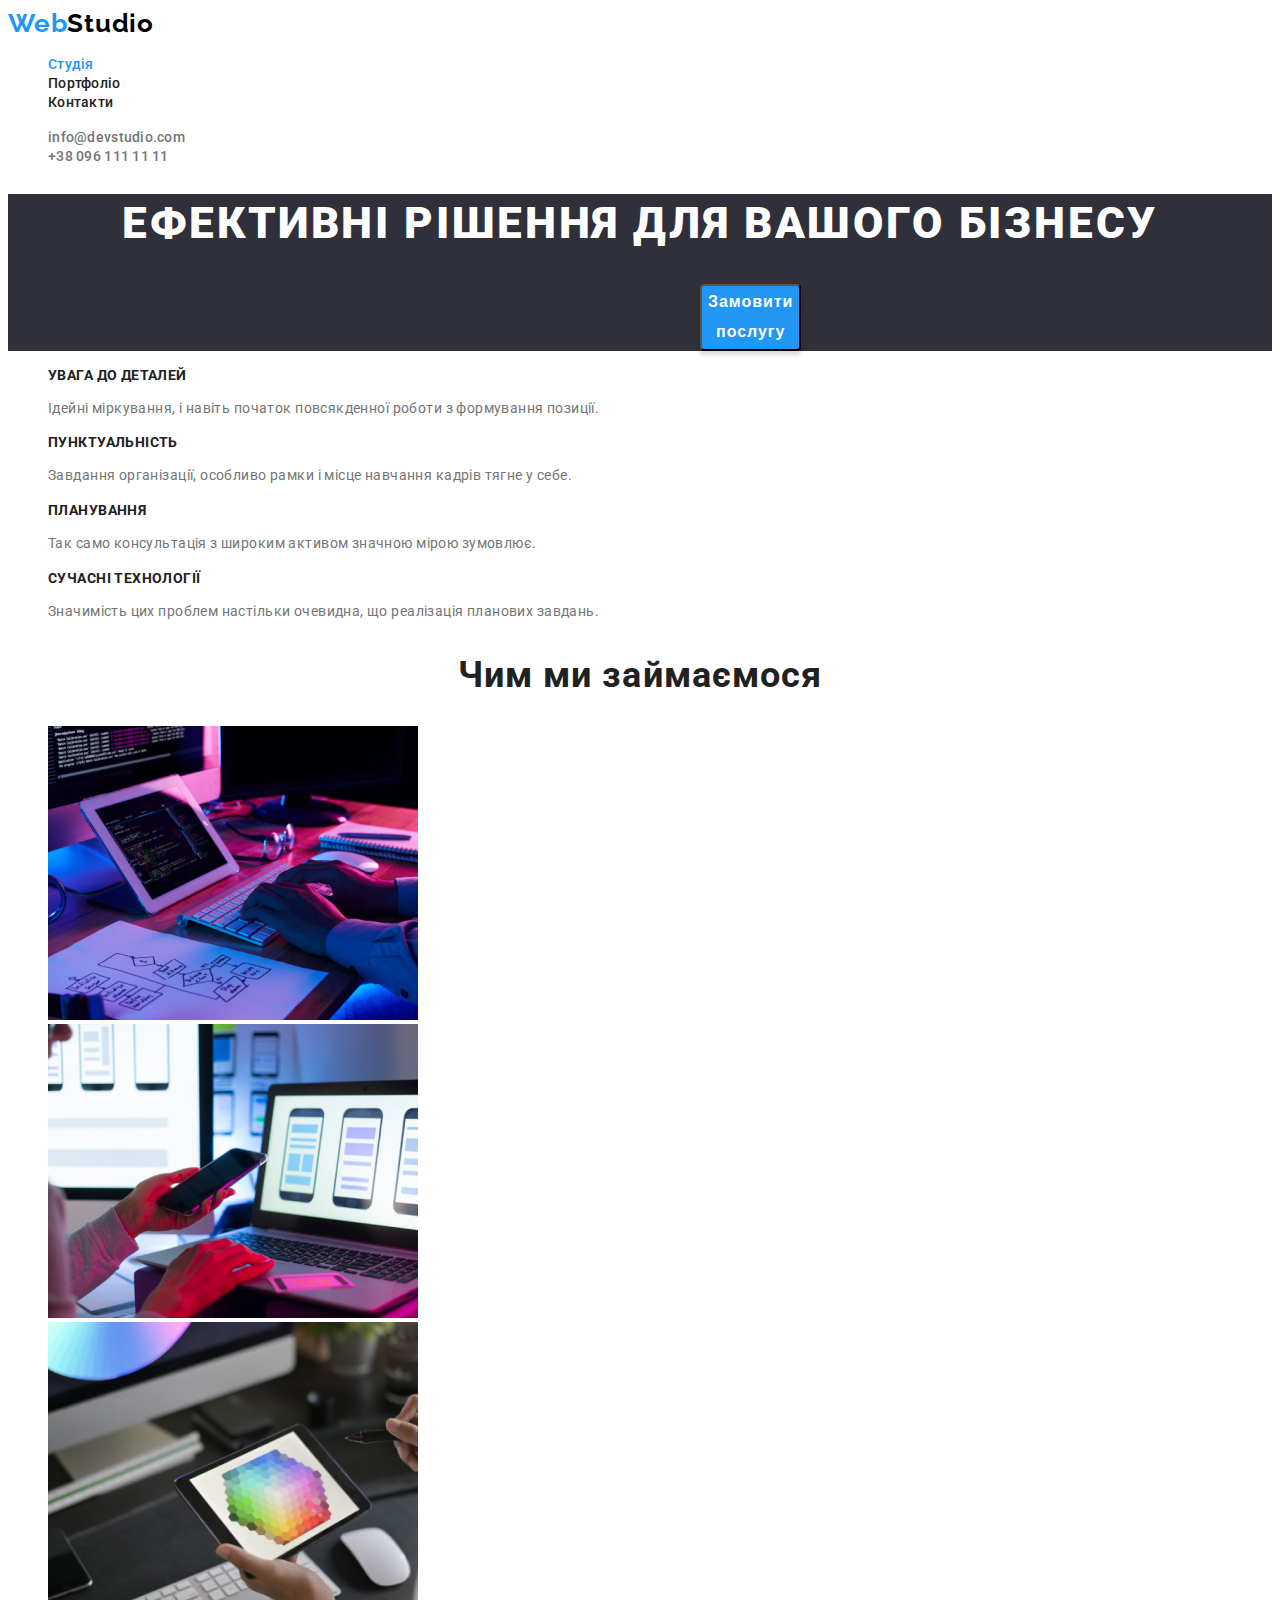
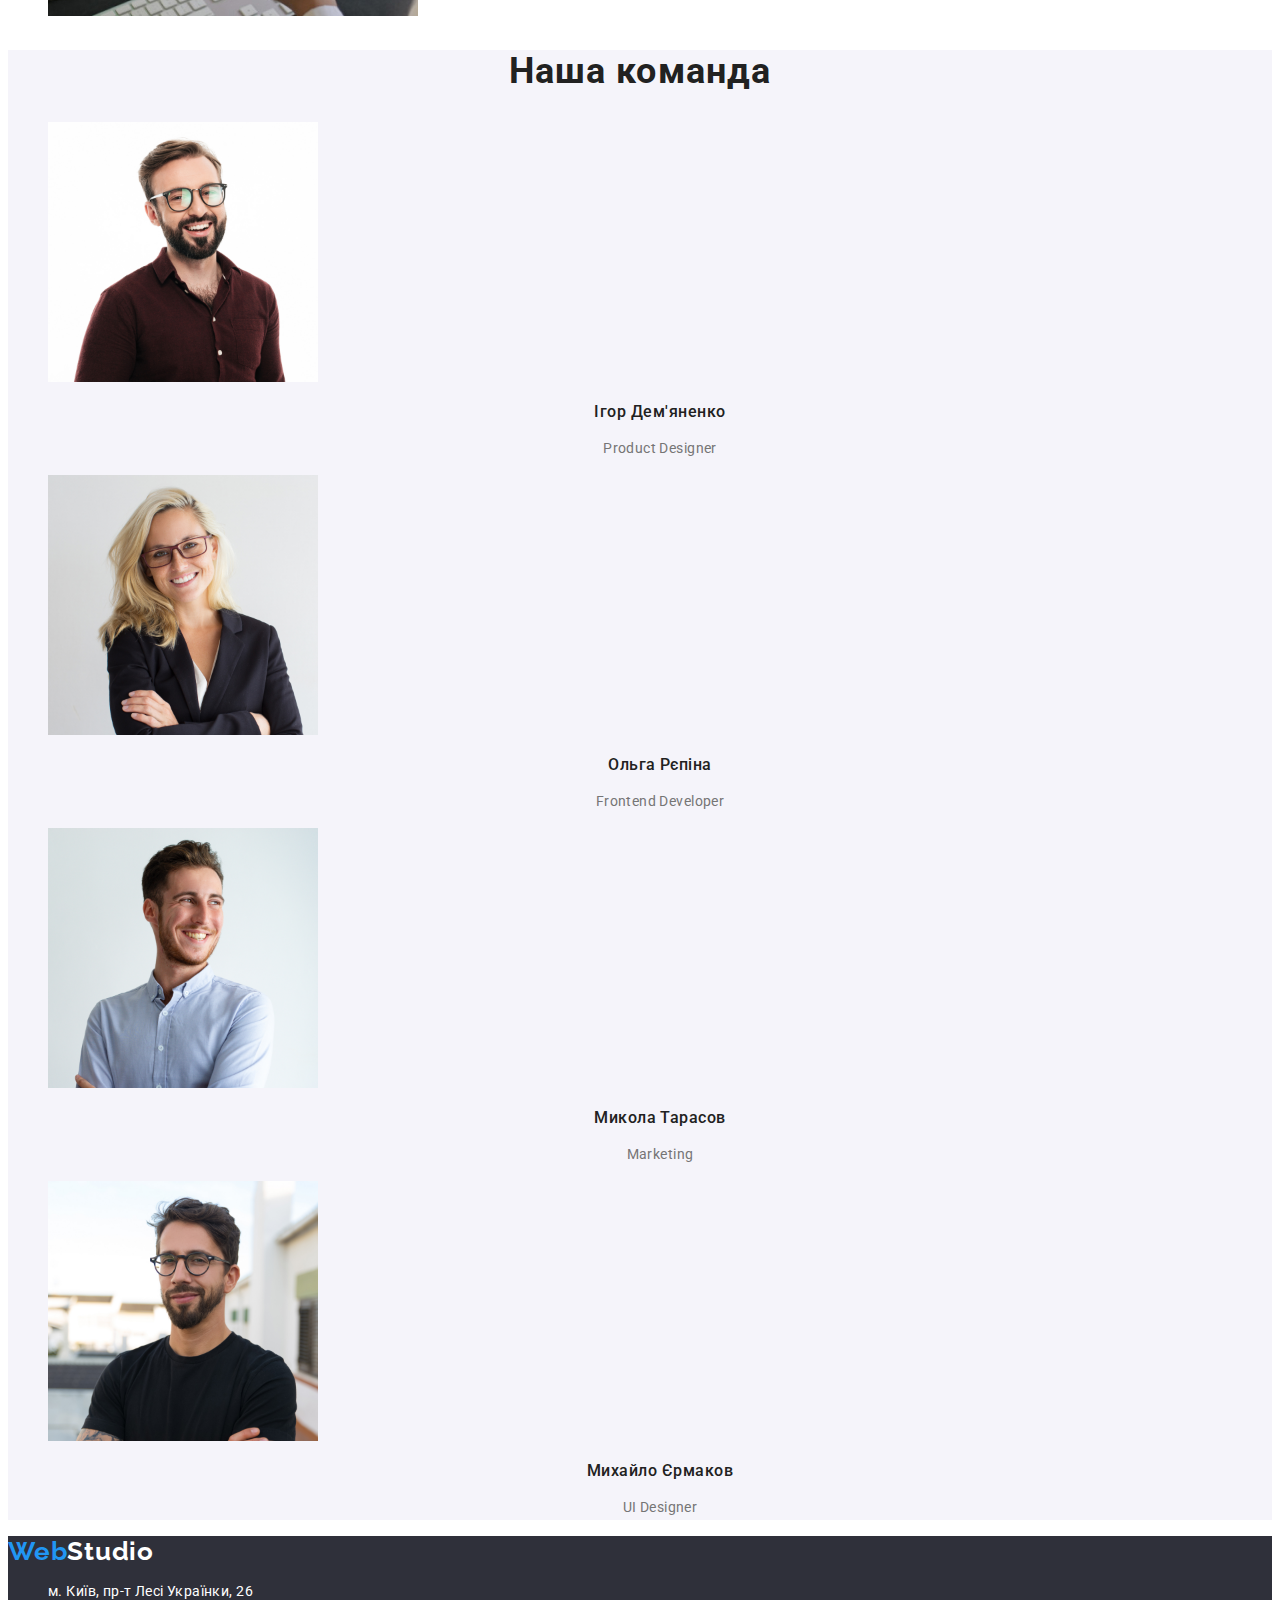
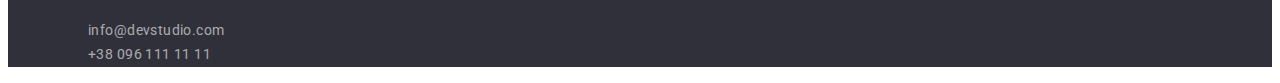
<file: index.html>
<!DOCTYPE html>
<html lang="uk">

<head>
  <meta charset="UTF-8">
  <meta name="viewport" content="width=device-width, initial-scale=1.0">
  <title>Web studio</title>
  <link rel="preconnect" href="https://fonts.googleapis.com">
  <link rel="preconnect" href="https://fonts.gstatic.com" crossorigin>
  <link href="https://fonts.googleapis.com/css2?family=Raleway:wght@700&family=Roboto:wght@400;500;700;900&display=swap"
    rel="stylesheet">
  <link rel="stylesheet" href="./css/styles.css">
</head>

<body>

  <!-- Header -->
  <header class="header">
    <nav class="navgition">
      <a class="logo-link" href="./index.html">Web<span class="logo-span">Studio</span></a>
      <ul class="list">
        <li class="item"><a class="link-page" href="./index.html">Студія</a></li>
        <li class="item"><a class="link" href="./portfolio.html">Портфоліо</a></li>
        <li class="item"><a class="link" href="">Контакти</a></li>
      </ul>
    </nav>
    <!-- Header-contacts -->
    <ul class="list">
      <li class="item"><a class="link-contacts" href="mailto:info@devstudio.com">info@devstudio.com</a></li>
      <li class="item"><a class="link-contacts" href="tel:+380961111111">+38 096 111 11 11</a></li>
    </ul>
  </header>

  <main>
    <!-- Section-hero -->
    <section class="hero">
      <div class="hero-group">
        <h1 class="hero-title">Ефективні рішення для вашого бізнесу</h1>
        <button class="btn" type="button">Замовити послугу</button>
      </div>
    </section>
    <!-- Section-features -->
    <section class="features">
      <ul class="list">
        <li class="features-group">
          <h3 class="uppertitle">УВАГА ДО ДЕТАЛЕЙ</h3>
          <p class="subtitle">Ідейні міркування, і навіть початок повсякденної роботи з формування позиції.</p>
        </li>
        <li class="features-group2">
          <h3 class="uppertitle">ПУНКТУАЛЬНІСТЬ</h3>
          <p class="subtitle">Завдання організації, особливо рамки і місце навчання кадрів тягне у себе.</p>
        </li>
        <li class="features-group3">
          <h3 class="uppertitle">ПЛАНУВАННЯ</h3>
          <p class="subtitle">Так само консультація з широким активом значною мірою зумовлює.</p>
        </li>
        <li class="features-group4">
          <h3 class="uppertitle">СУЧАСНІ ТЕХНОЛОГІЇ</h3>
          <p class="subtitle">Значимість цих проблем настільки очевидна, що реалізація планових завдань.</p>
        </li>
      </ul>
    </section>
    <!-- Section-gallery -->
    <section class="gallery">
      <h2 class="title">Чим ми займаємося</h2>
      <ul class="list">
        <li class="gallery-group"><img class="gallery-card" src="./images/gallery-img-1.jpg" alt="пише код на планшеті"
            width="370" height="294"></li>
        <li class="gallery-group"><img class="gallery-card" src="./images/gallery-img-2.jpg"
            alt="пише код для android або ios" width="370" height="294"></li>
        <li class="gallery-group"><img class="gallery-card" src="./images/gallery-img-3.jpg" alt="стилизуе код"
            width="370" height="294"></li>
      </ul>
    </section>
    <!-- Section-team -->
    <section class="team">
      <h2 class="title">Наша команда</h2>
      <ul class="list">
        <li class="item">
          <img class="team-img" src="./images/team-img-1.jpg" alt="Ігор Дем'яненко" width="270" height="260">
          <h3 class="uppertitle-team">Ігор Дем'яненко</h3>
          <p class="subtitle-team">Product Designer</p>
        </li>
        <li class="item">
          <img class="team-img" src="./images/team-img-2.jpg" alt="Ольга Рєпіна" width="270" height="260">
          <h3 class="uppertitle-team">Ольга Рєпіна</h3>
          <p class="subtitle-team">Frontend Developer</p>
        </li>
        <li class="item">
          <img class="team-img" src="./images/team-img-3.jpg" alt="Микола Тарасов" width="270" height="260">
          <h3 class="uppertitle-team">Микола Тарасов</h3>
          <p class="subtitle-team">Marketing</p>
        </li>
        <li class="item">
          <img class="team-img" src="./images/team-img-4.jpg" alt="Михайло Єрмаков" width="270" height="260">
          <h3 class="uppertitle-team">Михайло Єрмаков</h3>
          <p class="subtitle-team">UI Designer</p>
        </li>
      </ul>
    </section>
  </main>
  <!-- Footer -->
  <footer class="footer">
    <a class="logo-link-footer" href="./index.html">Web<span class="logo-footer-span">Studio</span></a>
    <address>
      <!-- Adrdress-footer -->
      <p class="address">м. Київ, пр-т Лесі Українки, 26</p>
      <ul class="list">
        <li class="address-item"> <a class="link-footer" href="mailto:info@devstudio.com">info@devstudio.com</a></li>
        <li class="address-item"> <a class="link-footer" href="tel:+380961111111">+38 096 111 11 11</a></li>
      </ul>
    </address>
  </footer>
</body>

</html>
</file>
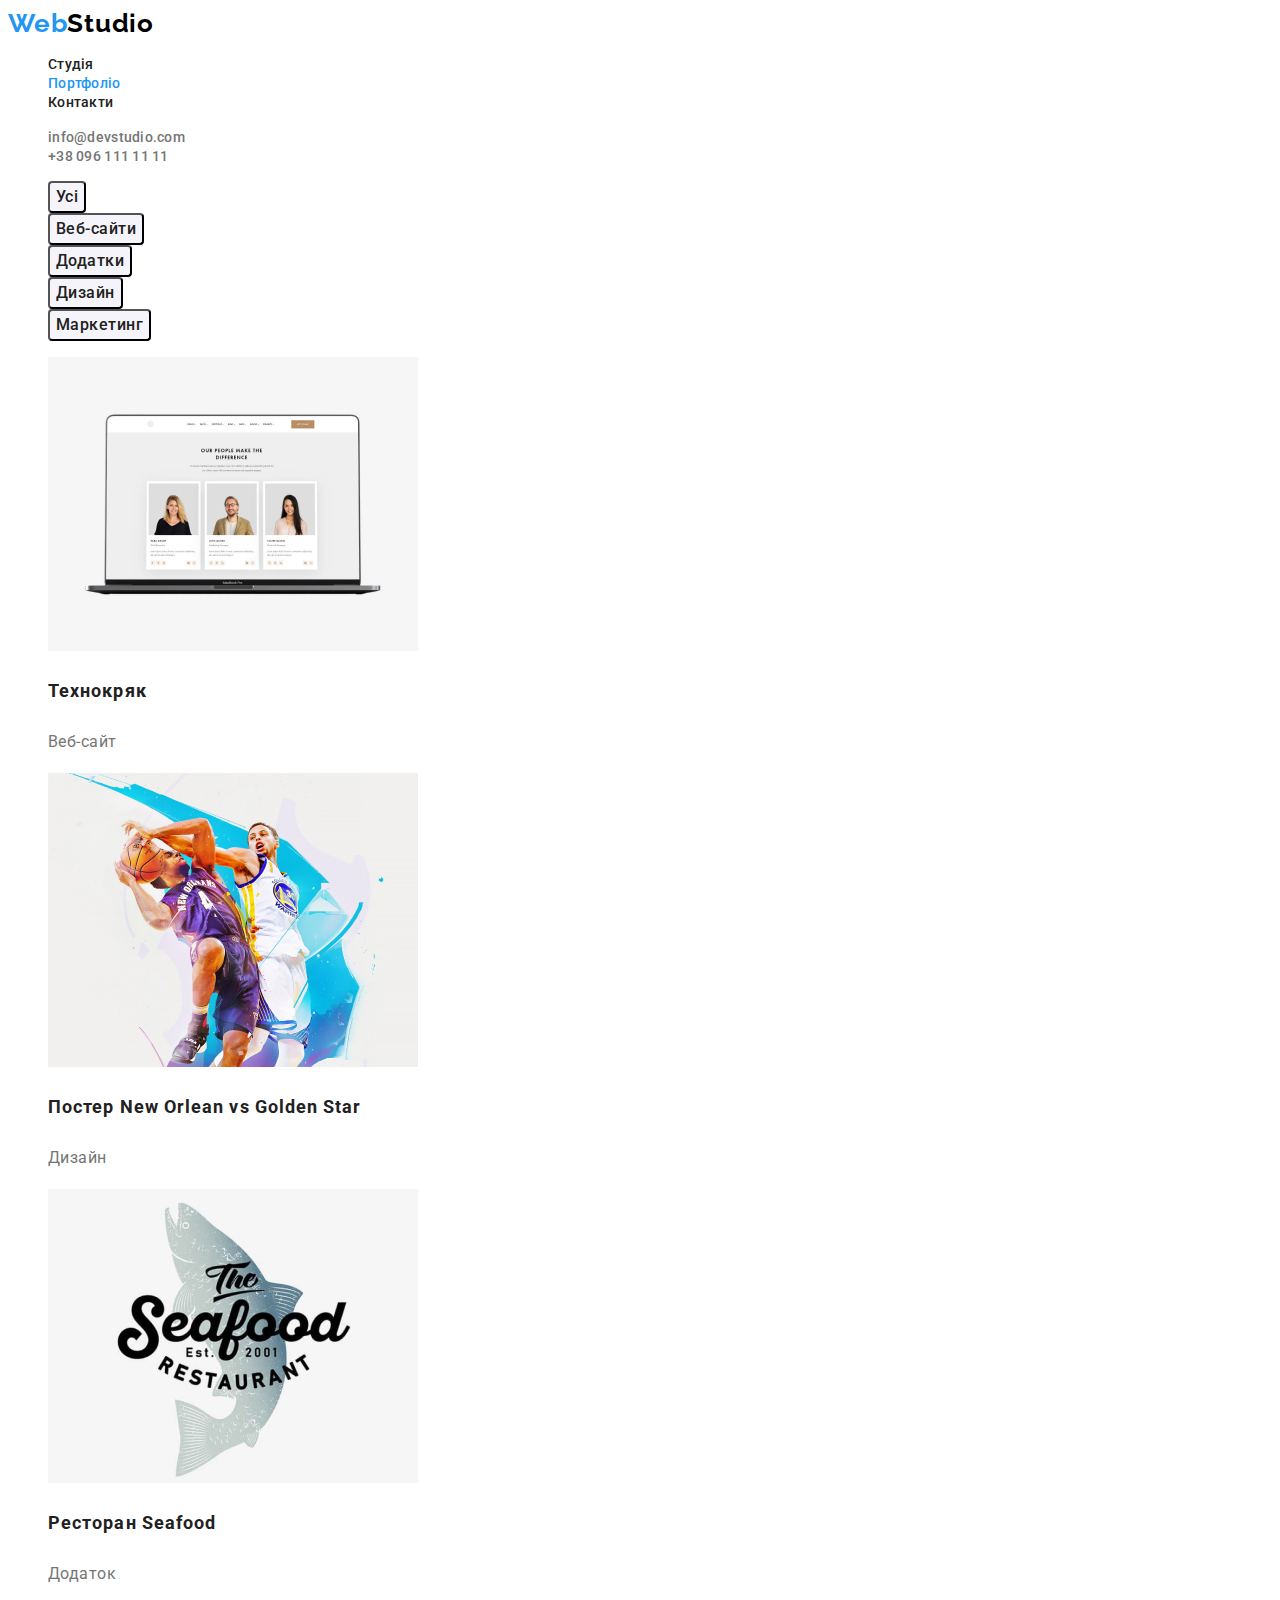
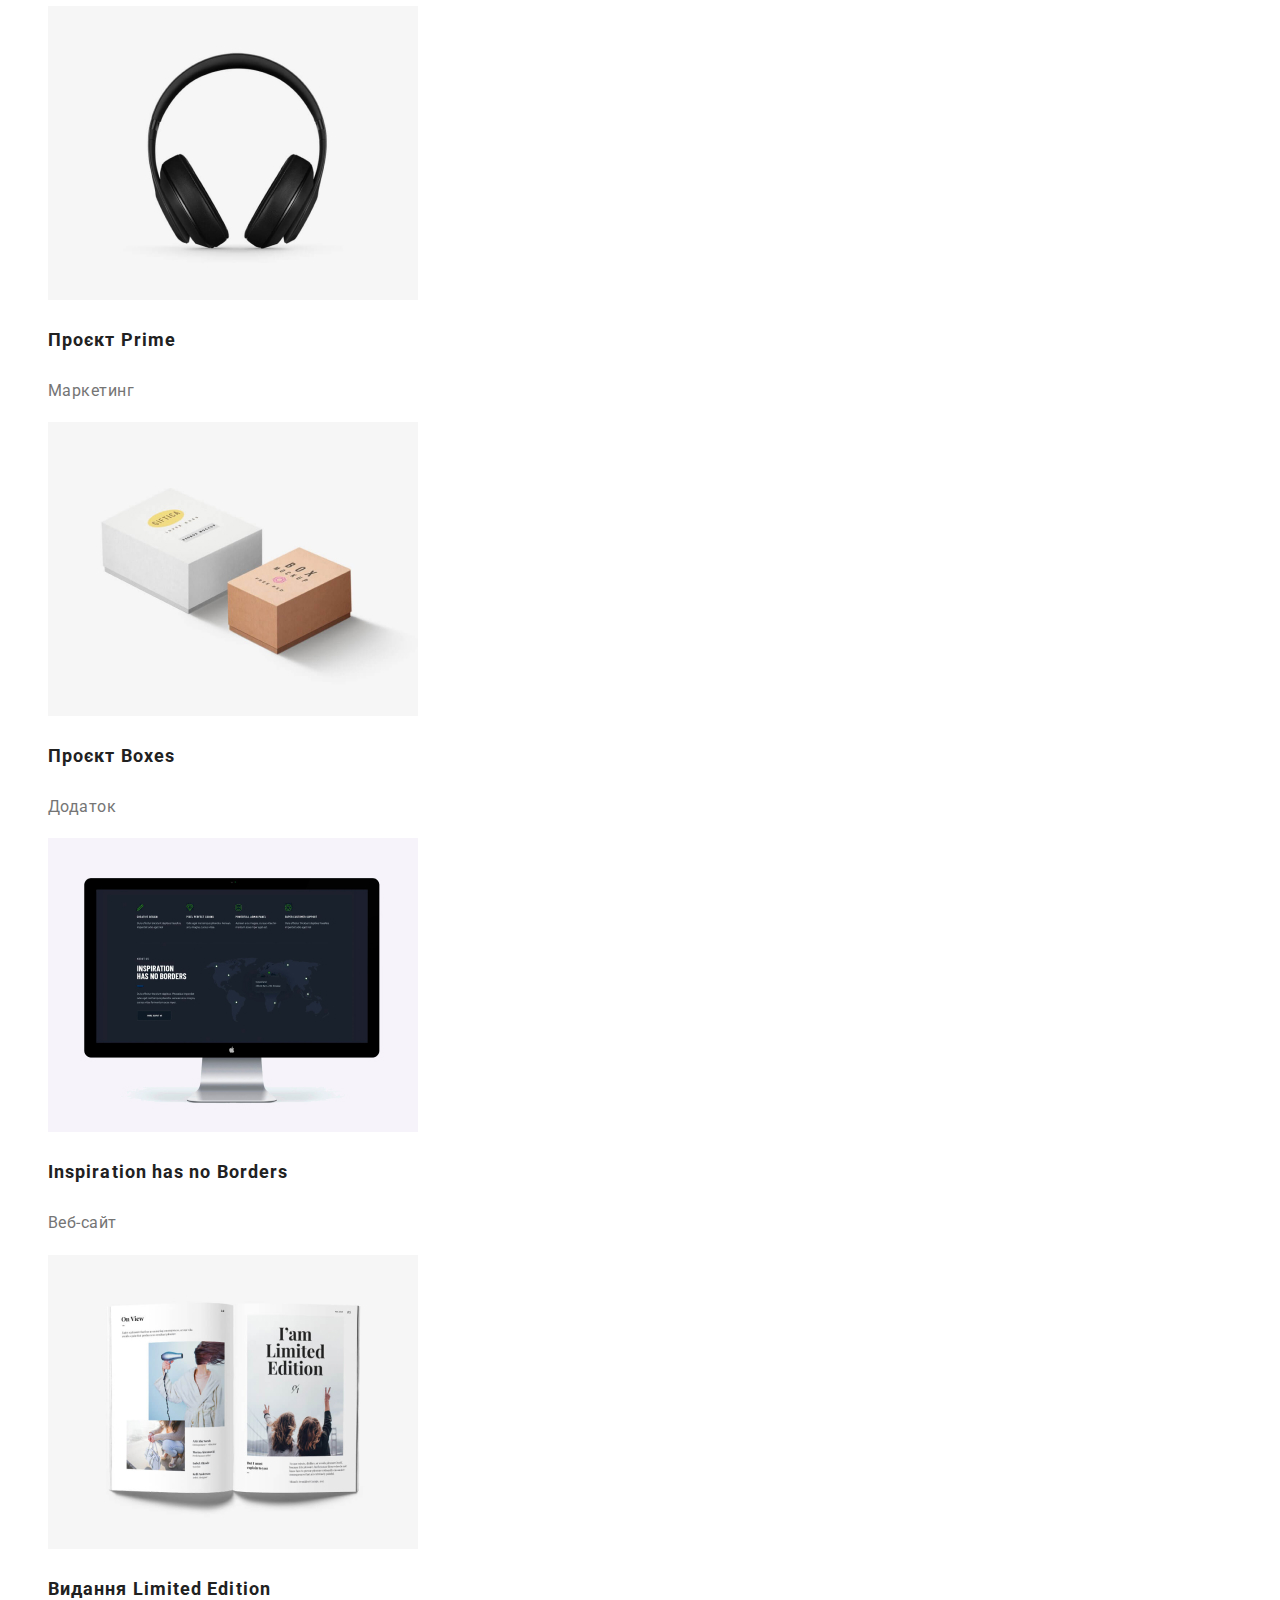
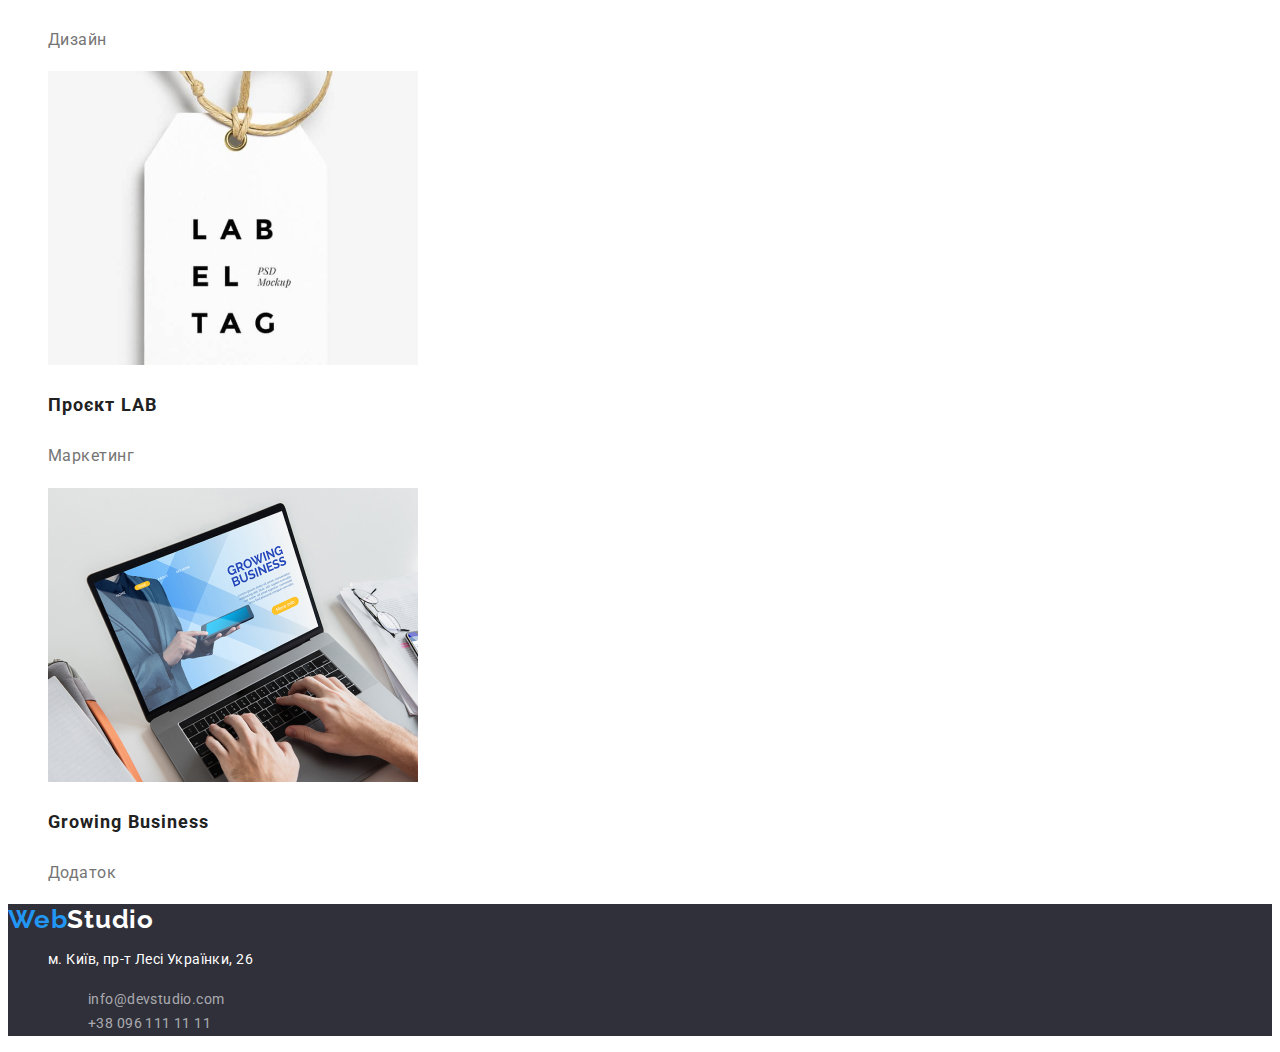
<file: portfolio.html>
<!DOCTYPE html>
<html lang="en">

<head>
  <meta charset="UTF-8">
  <meta name="viewport" content="width=device-width, initial-scale=1.0">
  <title>Portfolio</title>
  <link rel="preconnect" href="https://fonts.googleapis.com">
  <link rel="preconnect" href="https://fonts.gstatic.com" crossorigin>
  <link href="https://fonts.googleapis.com/css2?family=Raleway:wght@700&family=Roboto:wght@400;500;700;900&display=swap"
    rel="stylesheet">
  <link rel="stylesheet" href="./css/styles.css">
</head>

<body>
  <!-- Header -->
  <header class="header">
    <nav class="navgition">
      <a class="logo-link" href="./index.html">Web<span class="logo-span">Studio</span></a>
      <ul class="list">
        <li class="item"><a class="link" href="./index.html">Студія</a></li>
        <li class="item"><a class="link-page" href="./portfolio.html">Портфоліо</a></li>
        <li class="item"><a class="link" href="">Контакти</a></li>
      </ul>
    </nav>

    <!-- Header-contacts -->
    <ul class="list">
      <li class="item"> <a class="link-contacts" href="mailto:info@devstudio.com">info@devstudio.com</a></li>
      <li class="item"> <a class="link-contacts" href="tel:+380961111111">+38 096 111 11 11</a></li>
    </ul>
  </header>
  <main>

    <!-- Section-portfolio -->
    <section class="portfolio">

      <ul class="list-filters">
        <li><button class="btn-filters" type="button">Усі</button></li>
        <li><button class="btn-filters" type="button">Веб-сайти </button></li>
        <li><button class="btn-filters" type="button">Додатки</button></li>
        <li><button class="btn-filters" type="button">Дизайн</button></li>
        <li><button class="btn-filters" type="button">Маркетинг</button></li>
      </ul>

      <ul class="list-portfolio">
        <li class="item-portfolio"> <a href="">
            <img class="img-portfolio" src="./images/portfolio-img-1.jpg" alt="ноутбук" width="370" height="294">
            <h3 class="uppertitle-portfolio">Технокряк</h3>
            <p class="subtitle-portfolio">Веб-сайт</p>
          </a>
        </li>

        <li class="item-portfolio"> <a href="">
            <img class="img-portfolio" src="./images/portfolio-img-2.jpg" alt="двоє грають в баскетбол" width="370"
              height="294">
            <h3 class="uppertitle-portfolio">Постер New Orlean vs Golden Star</h3>
            <p class="subtitle-portfolio">Дизайн</p>
          </a>
        </li>

        <li class="item-portfolio"> <a href="">
            <img class="img-portfolio" src="./images/portfolio-img-3.jpg" alt="логотип ресторану з рибою" width="370"
              height="294">
            <h3 class="uppertitle-portfolio">Ресторан Seafood</h3>
            <p class="subtitle-portfolio">Додаток</p>
          </a>
        </li>

        <li class="item-portfolio"> <a href="">
            <img class="img-portfolio" src="./images/portfolio-img-4.jpg" alt="Навушники" width="370" height="294">
            <h3 class="uppertitle-portfolio">Проєкт Prime</h3>
            <p class="subtitle-portfolio">Маркетинг</p>
          </a>
        </li>

        <li class="item-portfolio"> <a href="">
            <img class="img-portfolio" src="./images/portfolio-img-5.jpg" alt="дві коробки" width="370" height="294">
            <h3 class="uppertitle-portfolio">Проєкт Boxes</h3>
            <p class="subtitle-portfolio">Додаток</p>
          </a>
        </li>

        <li class="item-portfolio"> <a href="">
            <img class="img-portfolio" src="./images/portfolio-img-6.jpg" alt="монітор" width="370" height="294">
            <h3 class="uppertitle-portfolio">Inspiration has no Borders</h3>
            <p class="subtitle-portfolio">Веб-сайт</p>
          </a>
        </li>

        <li class="item-portfolio"><a href="">
            <img class="img-portfolio" src="./images/portfolio-img-7.jpg" alt="книга" width="370" height="294">
            <h3 class="uppertitle-portfolio">Видання Limited Edition</h3>
            <p class="subtitle-portfolio">Дизайн</p>
          </a>
        </li>

        <li class="item-portfolio"><a href="">
            <img class="img-portfolio" src="./images/portfolio-img-8.jpg" alt="ярлик" width="370" height="294">
            <h3 class="uppertitle-portfolio">Проєкт LAB</h3>
            <p class="subtitle-portfolio">Маркетинг</p>
          </a>
        </li>

        <li class="item-portfolio"><a href="">
            <img class="img-portfolio" src="./images/portfolio-img-9.jpg" alt="ноутбук" width="370" height="294">
            <h3 class="uppertitle-portfolio">Growing Business</h3>
            <p class="subtitle-portfolio">Додаток</p>
          </a>
        </li>
      </ul>
    </section>
  </main>

  <!-- Footer -->
  <footer class="footer">
    <a class="logo-link-footer" href="./index.html">Web<span class="logo-footer-span">Studio</span></a>
    <address>
      <!-- Adrdress-footer -->
      <p class="address">м. Київ, пр-т Лесі Українки, 26</p>
      <ul class="list">
        <li class="address-item"> <a class="link-footer" href="mailto:info@devstudio.com">info@devstudio.com</a></li>
        <li class="address-item"> <a class="link-footer" href="tel:+380961111111">+38 096 111 11 11</a></li>
      </ul>

    </address>
  </footer>
</body>

</html>
</file>
<file: css/styles.css>
:root {
  --main-font--: 'Roboto', sans-serif;
  --font-logo--: 'Raleway';
  --background-cl-black--: #2F303A;
  --white-cl--: #FFF;
  --black-cl--: #212121;
  --blue-cl--: #2196F3;
  --silver-cl--: #757575;

}

body {
  background-color: var(--white-cl--);
  font-family: 'Roboto', sans-serif;
}

/* Header */
.logo-link {
  color: var(--blue-cl--);
  font-family: var(--font-logo--);
  font-size: 26px;
  font-weight: 700;
  line-height: normal;
  letter-spacing: 0.78px;
  text-decoration: none;
}

.logo-span {
  color: #000;
  font-family: var(--font-logo--);
  font-size: 26px;
  font-weight: 700;
  line-height: normal;
  letter-spacing: 0.78px;
}

.link-page {
  color: var(--blue-cl--);
  text-decoration: none;
  font-size: 14px;
  font-weight: 500;
  line-height: normal;
  letter-spacing: 0.28px;
  text-decoration: none;

}

.link {
  background: var(--white-cl--);
  color: var(--black-cl--);
  font-size: 14px;
  font-weight: 500;
  line-height: normal;
  letter-spacing: 0.28px;
  text-decoration: none;
}

.link:hover,
.link:focus {
  color: var(--blue-cl--);
}

.link-contacts {
  color: var(--silver-cl--);
  font-size: 14px;
  font-style: normal;
  font-weight: 500;
  line-height: normal;
  letter-spacing: 0.28px;
  text-decoration: none;

}

.link-contacts:hover,
.link-contacts:focus {
  color: var(--blue-cl--);
}

.list {
  list-style: none;
}

/* Hero-section */
.hero {
  background: var(--background-cl-black--);
}

.hero-title {
  color: var(--white-cl--);
  text-align: center;
  font-size: 44px;
  font-weight: 900;
  line-height: 1.36;
  letter-spacing: 2.64px;
  text-transform: uppercase;
}

.btn {
  border-radius: 4px;
  background: var(--blue-cl--);
  box-shadow: 0px 4px 4px 0px rgba(0, 0, 0, 0.15);
  color: var(--white-cl--);
  text-align: center;
  font-size: 16px;
  font-weight: 700;
  line-height: 1.9;
  letter-spacing: 0.96px;
  margin-left: 692px;
  margin-right: 692px;
}

.btn:hover {
  color: var(--white-cl--);
  background: #188CE8;
  cursor: pointer;
}

.btn:focus {
  color: var(--white-cl--);
}

/* Section-portofolio */
.list-filters {
  list-style-type: none;
}

.btn-filters {
  border-radius: 4px;
  background: #F5F4FA;
  color: var(--black-cl--);
  text-align: center;
  font-family: var(--main-font--);
  font-size: 16px;
  font-style: normal;
  font-weight: 500;
  line-height: 1.62;
  /* 162.5% */
  letter-spacing: 0.48px;
}

.btn-filters:hover {
  border-radius: 4px;
  background: var(--blue-cl--);
  box-shadow: 0px 2px 2px 0px rgba(0, 0, 0, 0.12), 0px 1px 2px 0px rgba(0, 0, 0, 0.08), 0px 3px 1px 0px rgba(0, 0, 0, 0.10);
  color: var(--white-cl--);
  cursor: pointer;
}

.btn-filters:focus {
  background: var(--blue-cl--);
  color: var(--white-cl--);
}

.uppertitle-portfolio {
  color: var(--black-cl--);
  font-size: 18px;
  font-weight: 700;
  line-height: 2;
  /* 200% */
  letter-spacing: 1.08px;
}

.subtitle-portfolio {
  color: var(--silver-cl--);
  font-size: 16px;
  line-height: 1.9;
  /* 187.5% */
  letter-spacing: 0.48px;
}

/* Gallery-section */
.team {
  background: #F5F4FA;

}


.title {
  color: var(--black-cl--);
  text-align: center;
  font-size: 36px;
  font-weight: 700;
  line-height: normal;
  letter-spacing: 1.08px;
}


.uppertitle {
  color: var(--black-cl--);
  font-size: 14px;
  font-weight: 700;
  line-height: normal;
  letter-spacing: 0.42px;
  text-transform: uppercase;
  text-decoration: none;

}

.subtitle {
  color: var(--silver-cl--);
  font-size: 14px;
  font-weight: 400;
  line-height: 1.71;
  letter-spacing: 0.42px;
  text-decoration: none;
}



.uppertitle-team {
  border-radius: 0px 0px 4px 4px;
  color: var(--black-cl--);
  text-align: center;
  font-size: 16px;
  font-weight: 500;
  line-height: normal;
  letter-spacing: 0.48px;
  text-decoration: none;

}

.subtitle-team {
  border-radius: 0px 0px 4px 4px;
  color: var(--silver-cl--);
  text-align: center;
  font-size: 14px;
  line-height: 1.71;
  letter-spacing: 0.42px;
  text-decoration: none;

}

.list-portfolio {
  list-style-type: none;
}

.item-portfolio a {
  text-decoration: none;

}

/* Footer */
.footer {
  background: var(--background-cl-black--);
}

.logo-link-footer {
  color: var(--blue-cl--);
  font-family: var(--font-logo--);
  font-size: 26px;
  font-weight: 700;
  line-height: normal;
  letter-spacing: 0.78px;
  text-decoration: none;
}

.logo-footer-span {
  color: var(--white-cl--);
  font-family: var(--font-logo--);
  font-size: 26px;
  font-weight: 700;
  line-height: normal;
  letter-spacing: 0.78px;

}

.address {
  color: var(--white-cl--);
  font-size: 14px;
  line-height: 1.71;
  letter-spacing: 0.42px;
  padding-left: 40px;
  font-style: normal;
}

.link-footer {
  color: rgba(255, 255, 255, 0.60);
  font-family: Roboto;
  font-size: 14px;
  font-style: normal;
  line-height: 1.71;
  letter-spacing: 0.42px;
  text-decoration: none;
  padding-left: 40px;
}

.link-footer:hover,
:focus {
  color: var(--blue-cl--);
}
</file>
